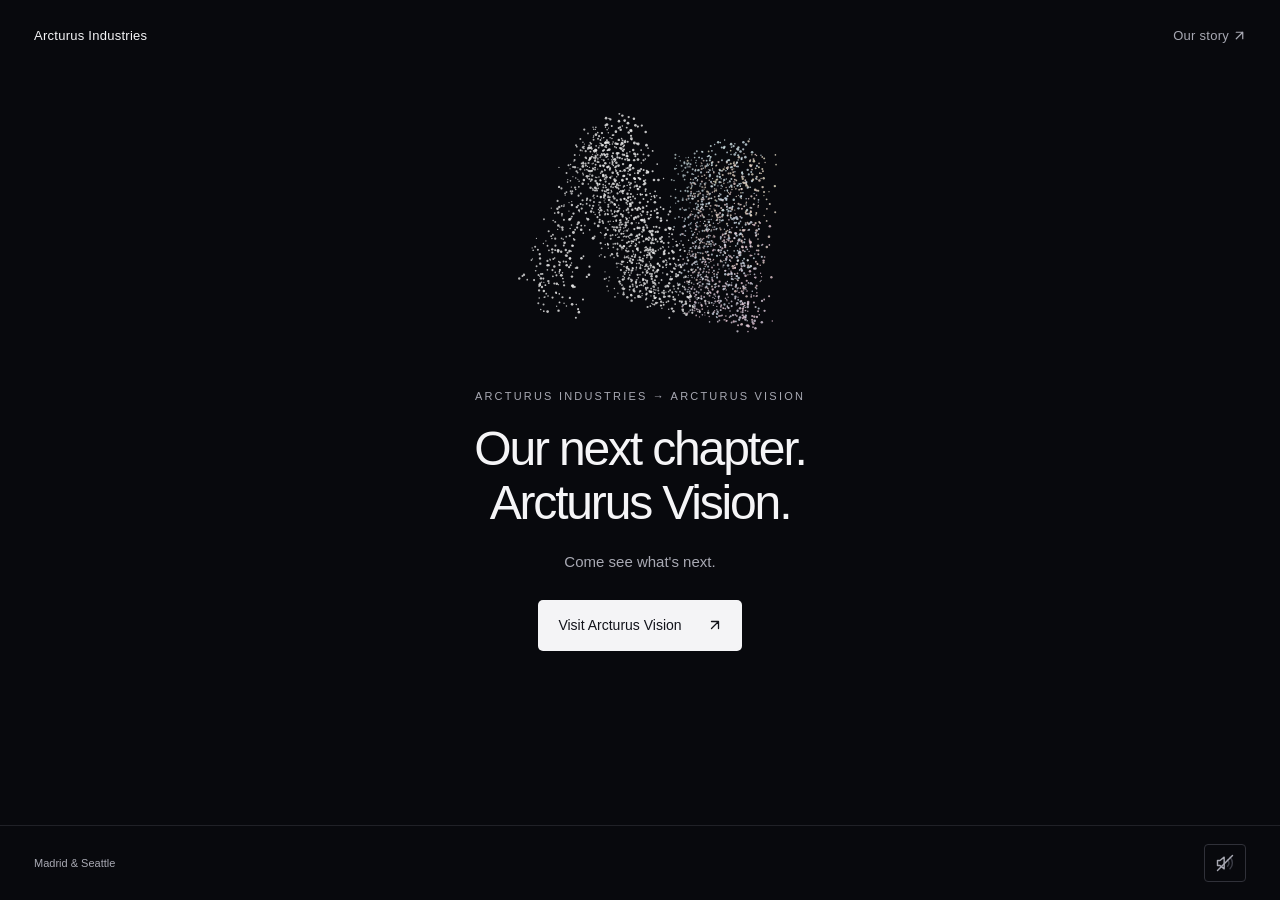
<file: index.html>
<!doctype html>
<html lang="en">
<head>
  <meta charset="utf-8">
  <meta name="viewport" content="width=device-width, initial-scale=1">
  <meta name="theme-color" content="#08090d">
  <title>Arcturus Industries → Arcturus Vision</title>
  <meta name="description" content="Our next chapter. Explore what we’re building at Arcturus Vision. Madrid &amp; Seattle.">
  <link rel="canonical" href="https://arcturus.industries/">
  <meta property="og:title" content="Arcturus Industries → Arcturus Vision">
  <meta property="og:description" content="Our next chapter. Explore what we’re building at our new home.">
  <meta property="og:type" content="website">
  <meta property="og:url" content="https://arcturus.industries/">
  <link rel="icon" type="image/png" href="/assets/logo-dark.png">
  <link rel="stylesheet" href="/assets/site.css">
  <script defer src="/assets/logo-points.js"></script>
  <script defer src="/assets/site.js"></script>
</head>
<body>
<div id="arcturus-transition" aria-label="Arcturus Industries">
  <header class="av-header"><span>Arcturus Industries</span><a href="https://arcturus.vision/about">Our story <svg class="av-arrow" xmlns="http://www.w3.org/2000/svg" viewBox="0 0 16 16" width="16" height="16" fill="none" stroke="currentColor" stroke-width="1.5" stroke-linecap="round" stroke-linejoin="round" aria-hidden="true" focusable="false"><path d="M4 12 12 4M4 4h8v8"/></svg></a></header>
  <main class="av-main">
    <button class="av-stage" type="button" disabled aria-label="Swirl back to the Arcturus Industries logo and play the transformation again"><img class="av-fallback" src="/assets/logo-light.png" width="264" height="295" alt="Arcturus Vision"><canvas aria-hidden="true"></canvas></button>
    <p class="av-eyebrow">Arcturus Industries → Arcturus Vision</p>
    <h1>Our next chapter.<br>Arcturus Vision.</h1>
    <p class="av-copy">Come see what's next.</p>
    <a class="av-cta" href="https://arcturus.vision/">Visit Arcturus Vision <svg class="av-arrow" xmlns="http://www.w3.org/2000/svg" viewBox="0 0 16 16" width="16" height="16" fill="none" stroke="currentColor" stroke-width="1.5" stroke-linecap="round" stroke-linejoin="round" aria-hidden="true" focusable="false"><path d="M4 12 12 4M4 4h8v8"/></svg></a>
  </main>
  <footer class="av-footer"><span class="av-location">Madrid &amp; Seattle</span><button hidden class="av-sound" type="button" aria-label="Enable procedural sound" title="Enable procedural sound" aria-pressed="false"><svg class="av-speaker" xmlns="http://www.w3.org/2000/svg" viewBox="0 0 24 24" width="20" height="20" fill="none" stroke="currentColor" stroke-width="1.7" stroke-linecap="round" stroke-linejoin="round" aria-hidden="true" focusable="false"><path d="m11 5-5 4H3v6h3l5 4V5Z"/><path class="av-speaker-waves" d="M15 8a6 6 0 0 1 0 8m3-11a10 10 0 0 1 0 14"/><path class="av-speaker-slash" d="M21 3 3 21"/></svg></button></footer>
</div>

</body>
</html>
</file>
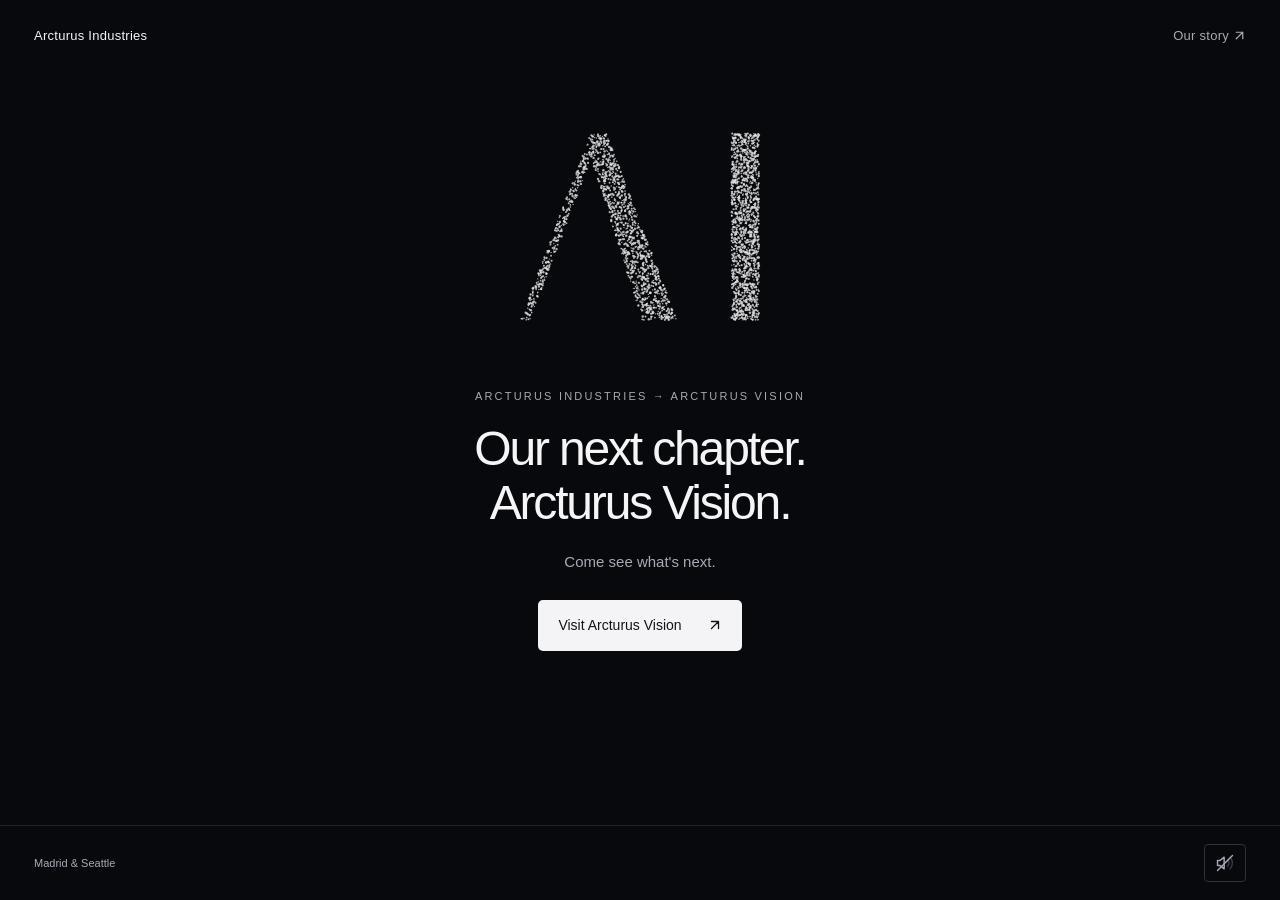
<file: author/index.html>
<!doctype html>
<html lang="en"><head><meta charset="utf-8"><meta name="viewport" content="width=device-width, initial-scale=1"><meta name="robots" content="noindex"><meta http-equiv="refresh" content="0; url=/"><link rel="canonical" href="https://arcturus.industries/"><title>Arcturus Industries → Arcturus Vision</title></head>
<body><p>Our next chapter is at <a href="https://arcturus.vision/">Arcturus Vision</a>. <a href="/">Continue to the new Arcturus Industries page.</a></p></body></html>
</file>
<file: assets/site.css>
html,body{margin:0;background:#08090d;color:#f5f5f7}body{line-height:1.5}button,a{-webkit-tap-highlight-color:transparent}[hidden]{display:none!important}

    #arcturus-transition { --av-bg:#08090d; --av-ink:#f5f5f7; --av-muted:#a8a9b3; background:var(--av-bg); color:var(--av-ink); font-family:Inter,Arial,sans-serif; overflow:hidden; position:relative; }
    #arcturus-transition * { box-sizing:border-box; }
    #arcturus-transition .av-header { display:flex; justify-content:space-between; align-items:center; gap:20px; padding:26px 34px; font-size:13px; letter-spacing:.02em; }
    #arcturus-transition .av-header a { display:inline-flex; align-items:center; gap:4px; color:var(--av-muted); text-decoration:none; }
    #arcturus-transition .av-main { text-align:center; padding:0 24px 46px; position:relative; }
    #arcturus-transition .av-stage { display:block; width:100%; height:310px; position:relative; max-width:600px; margin:0 auto; padding:0; border:0; background:transparent; cursor:pointer; touch-action:manipulation; }
    #arcturus-transition canvas { display:block; width:100%; height:100%; }
    #arcturus-transition .av-eyebrow { color:var(--av-muted); font-size:11px; letter-spacing:.2em; text-transform:uppercase; margin:6px 0 18px; }
    #arcturus-transition h1 { font-size:clamp(32px,5.6vw,48px); line-height:1.12; font-weight:500; letter-spacing:-.045em; margin:0; color:var(--av-ink); }
    #arcturus-transition .av-copy { color:var(--av-muted); font-size:15px; line-height:1.6; max-width:420px; margin:20px auto 26px; }
    #arcturus-transition .av-cta { display:inline-flex; gap:26px; align-items:center; background:#f4f4f6; color:#12131a; padding:15px 20px; border-radius:5px; font-size:14px; font-weight:500; text-decoration:none; }
    #arcturus-transition .av-footer { display:flex; gap:12px 24px; justify-content:space-between; align-items:center; border-top:1px solid #202127; padding:18px 34px; color:var(--av-muted); font-size:11px; }
    #arcturus-transition .av-location { white-space:nowrap; }
    #arcturus-transition .av-sound { display:inline-flex; align-items:center; justify-content:center; min-width:40px; font:inherit; color:var(--av-muted); background:transparent; border:1px solid #303139; border-radius:4px; padding:8px 10px; cursor:pointer; min-height:36px; white-space:nowrap; }
    #arcturus-transition .av-sound[aria-pressed="true"] { color:#65adff; border-color:#467bb8; background:rgba(74,145,255,.08); }
    @media(max-width:450px) { #arcturus-transition .av-header { padding:22px 20px; font-size:12px; } #arcturus-transition .av-stage { height:270px; } #arcturus-transition .av-footer { padding:15px 20px; } }

#arcturus-transition{min-height:100svh;display:flex;flex-direction:column}#arcturus-transition .av-main{flex:1}#arcturus-transition canvas{visibility:hidden}#arcturus-transition.has-canvas canvas{visibility:visible}#arcturus-transition .av-fallback{position:absolute;width:auto;height:82%;max-width:80%;object-fit:contain;left:50%;top:50%;transform:translate(-50%,-50%)}#arcturus-transition.has-canvas .av-fallback{display:none}#arcturus-transition .av-stage:disabled{cursor:default}@media(pointer:coarse){#arcturus-transition .av-sound{min-height:44px}}

#arcturus-transition .av-arrow { display:block; width:1em; height:1em; flex:none; }

#arcturus-transition .av-speaker { display:block; flex:none; }
#arcturus-transition .av-speaker-waves { display:block; color:#3b3d46; }
#arcturus-transition .av-sound[aria-pressed="true"] .av-speaker-waves { color:inherit; }
#arcturus-transition .av-sound[aria-pressed="true"] .av-speaker-slash { display:none; }
@media(pointer:coarse){#arcturus-transition .av-sound{min-width:44px}}
</file>
